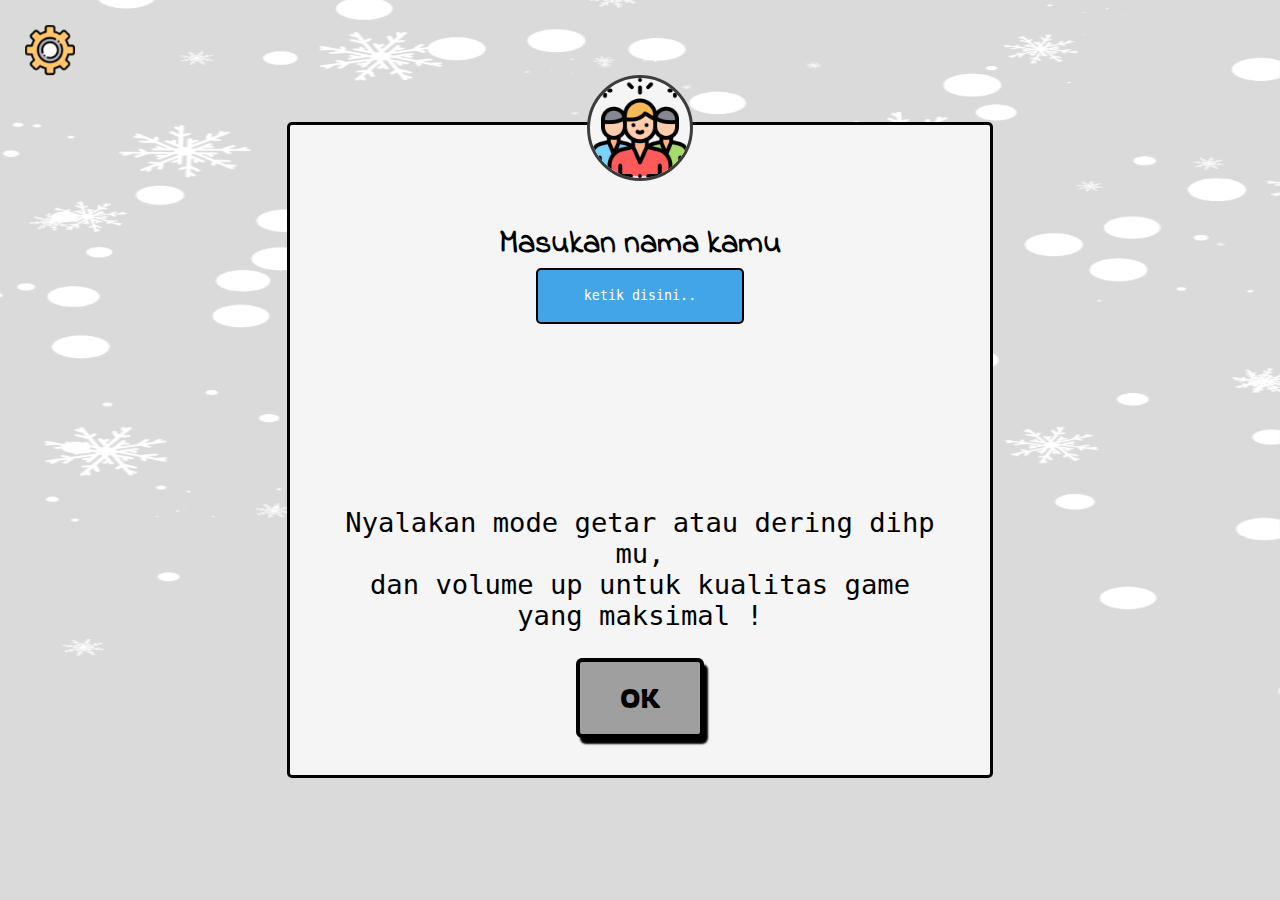
<file: home/index.html>
<!DOCTYPE html>
<html lang="en">
  <head>
    <meta charset="UTF-8" />
    <meta name="viewport" content="width=device-width, initial-scale=1.0" />
    <title>Game Kata</title>
    <link rel="stylesheet" href="style.css" type="text/css" media="all" />
        <link rel="manifest" href="/offline/manifest.json" />
  </head>
  <body>
    <img class="overlay" src="/assets/overlay2.png" alt="" />
    <div id="pembuka">
      <img class="icon" src="/assets/icon.png" alt="" />
      <br />
      <br />
      <br />
      <p class="jpembuka">
        Masukan nama kamu
        <br />
        <input
          type="text"
          id="namaUser"
          placeholder="ketik disini.."
          oninput="checkInput()"
        />
      </p>
      <p class="ppembuka">
        <br />
        <br />
        <br />
        <br />
        Nyalakan mode getar atau dering dihp mu, <br />dan volume up untuk
        kualitas game yang maksimal !
      </p>
      <button
        class="close disabled"
        id="startLagu"
        onclick="closeToggle()"
        disabled
      >
        OK
      </button>
    </div>
    <div id="setting">
      <p class="txtAudioInfo">Backsound</p>
      <div class="dalset">
        <img
          class="volOn"
          id="onGbrBS"
          onclick="offVolumeBS()"
          src="/assets/onvolume.png"
          alt=""
        />

        <img
          class="volOf"
          id="ofGbrBS"
          onclick="onVolumeBS()"
          src="/assets/mute.png"
          alt=""
        />
      </div>
      <br />
      <br />
      <br />

      <p class="txtAudioInfo">Sfx</p>
      <div class="dalset">
        <img
          class="volOn"
          id="onGbrSFX"
          onclick="offVolumeSFX()"
          src="/assets/onvolume.png"
          alt=""
        />

        <img
          class="volOf"
          id="ofGbrSFX"
          onclick="onVolumeSFX()"
          src="/assets/mute.png"
          alt=""
        />
      </div>
      <br />
      <br />
      <div class="option">
        <button class="closeSet" onclick="closeToggleST()">OK</button>
      </div>
    </div>

    <audio id="myAudio" controls autoplay loop>
      <source src="/assets/backsound.mp3" type="audio/mp3" />
    </audio>
    <audio class="sfxAudio" id="myAudioT" controls autoplay>
      <source src="/assets/true.mp3" type="audio/mp3" />
    </audio>
    <audio class="sfxAudio" id="myAudioF" controls autoplay>
      <source src="/assets/false.mp3" type="audio/mp3" />
    </audio>

    <div class="gear">
      <img src="/assets/gear.png" onclick="settingDisplay()" alt="settings" />
    </div>
    <div class="containerStart">
      <img class="logo" src="/assets/logo.png" alt="" />
      <div class="text">
        <p class="judul" id="displayJudul"></p>
      </div>
      <div class="container-button">
        <button onclick="pindahHalaman()" id="btnStart">Start</button>
      </div>
    </div>

    <script type="text/javascript" charset="utf-8">
                if ("serviceWorker" in navigator) {
                navigator.serviceWorker
                    .register("/offline/service-worker.js")
                    .then(registration => {
                        console.log(
                            "Service Worker registered with scope:",
                            registration.scope
                        );
                    })
                    .catch(error => {
                        console.error(
                            "Service Worker registration failed:",
                            error
                        );
                    });
            }

      /*button start */
      document.getElementById("pembuka").style.display = "flex";
      function closeToggleST() {
        document.getElementById("setting").style.display = "none";
      }
      function closeToggle() {
        document.getElementById("pembuka").style.display = "none";
        var userInput = document.getElementById("namaUser").value;
        var displayArea = document.getElementById("displayJudul");
        displayArea.innerHTML = `Hai ${userInput} ! <br><br>Sudah siap memulai<br /><br />
          permainan<br />
          <br />Tebak kata ?`;
      }
      function settingDisplay() {
        document.getElementById("setting").style.display = " flex";
      }
      document
        .getElementById("startLagu")
        .addEventListener("click", function () {
          var audio = document.getElementById("myAudio");
          audio.play();
          audio.volume = 0.1;
        });

      function checkInput() {
        var nameInput = document.getElementById("namaUser").value;
        var submitButton = document.getElementById("startLagu");

        if (nameInput.trim() !== "") {
          submitButton.removeAttribute("disabled");
        } else {
          submitButton.setAttribute("disabled", "disabled");
        }
      }

      var isSFXMuted = false;
      var isBSMuted = false;

      /*volume backsound*/
      function offVolumeBS() {
        const matiVolB = document.getElementById("myAudio");
        const displayOfBS = document.getElementById("ofGbrBS");
        const cutOnBS = document.getElementById("onGbrBS");
        matiVolB.volume = 0;
        cutOnBS.style.display = "none";
        displayOfBS.style.display = "flex";
        isBSMuted = true;
      }

      function onVolumeBS() {
        const nyalaVolB = document.getElementById("myAudio");
        const displayOnBS = document.getElementById("onGbrBS");
        const cutOfBS = document.getElementById("ofGbrBS");
        nyalaVolB.volume = 0.1;
        cutOfBS.style.display = "none";
        displayOnBS.style.display = "flex";
        isBSMuted = false;
      }

      function offVolumeSFX() {
        const matiVolT = document.getElementById("myAudioT");
        const displayOfSFX = document.getElementById("ofGbrSFX");
        const cutOnSFX = document.getElementById("onGbrSFX");
        matiVolT.volume = 0;
        cutOnSFX.style.display = "none";
        displayOfSFX.style.display = "flex";
        document.getElementById("myAudioF").volume = 0;
        isSFXMuted = true;
      }

      function onVolumeSFX() {
        const nyalaVolT = document.getElementById("myAudioT");
        const displayOnSFX = document.getElementById("onGbrSFX");
        const cutOfSFX = document.getElementById("ofGbrSFX");
        nyalaVolT.volume = 1;
        cutOfSFX.style.display = "none";
        displayOnSFX.style.display = "flex";
        document.getElementById("myAudioF").volume = 1;
        isSFXMuted = false;
      }

      function pindahHalaman() {
        window.location.href = "/selectLevel";
      }
      window.onload = function () {
        var audio = document.getElementById("myAudio");
        var audioF = document.getElementById("myAudioF");
        var audioT = document.getElementById("myAudioT");
        audio.pause();
        audioT.pause();
        audioF.pause();
        audio.volume = 0;
        audioT.volume = 0;
      };
    </script>
  </body>
</html>
</file>
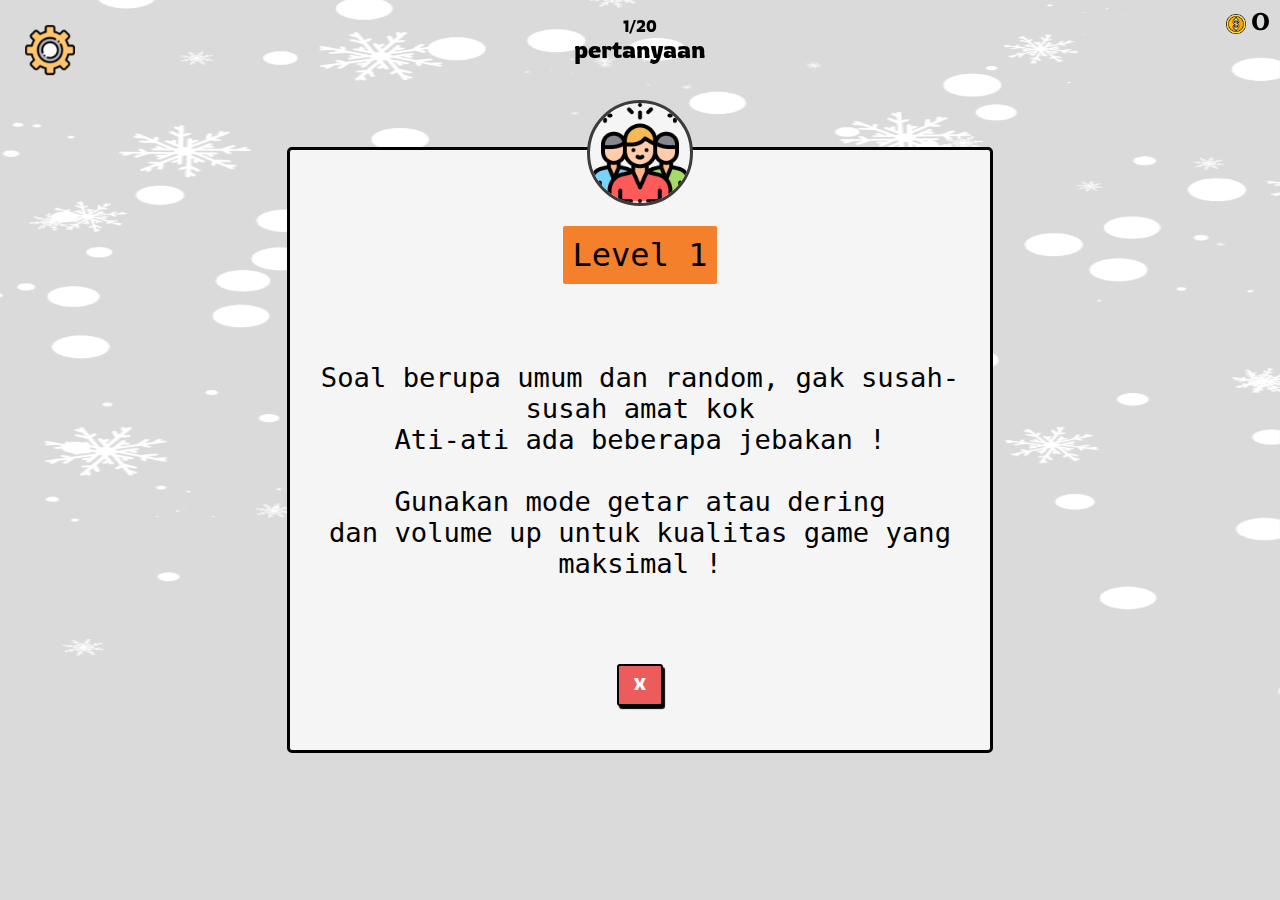
<file: lv1/index.html>
<!DOCTYPE html>
<html>
  <head>
    <meta http-equiv="content-type" content="text/html; charset=utf-8" />
    <meta name="viewport" content="width=device-width, initial-scale=1.0" />
    <title>Game kata</title>
   <link rel="stylesheet" href="style.css" type="text/css" media="all" />
  </head>
  <body>
  <img class="overlay" src="../assets/overlay2.png" alt="">
    <div id="setting">
      <p class="txtAudioInfo">Backsound</p>
    <div class="dalset">
      <img class="volOn" id="onGbrBS" onclick="offVolumeBS()" src="../assets/onvolume.png" alt="">
      
      <img class="volOf" id="ofGbrBS" onclick="onVolumeBS()" src="../assets/mute.png" alt="">
    </div>
    <br />
    <br />
    <br />
      
      <p class="txtAudioInfo">Sfx</p>
    <div class="dalset">
      <img class="volOn" id="onGbrSFX" onclick="offVolumeSFX()" src="../assets/onvolume.png" alt="">
      
      <img class="volOf" id="ofGbrSFX" onclick="onVolumeSFX()" src="../assets/mute.png" alt="">
    </div>
    <br />
    <br />
    <div class="dalset">
    
    </div>
    
      
    <div class="option">
      <img class="exit" src="../assets/exit.png" onclick="exitClick()" alt="">
    <button class="closeSet" onclick="closeToggleST()">OK</button>
    </div>
  </div>

    <audio id="myAudio" controls autoplay loop>
  <source src="../assets/backsound.mp3" type="audio/mp3">
</audio>
    <audio class="sfxAudio" id="myAudioT" controls autoplay>
  <source src="../assets/true.mp3" type="audio/mp3">
</audio>
    <audio class="sfxAudio" id="myAudioF" controls autoplay>
  <source src="../assets/false.mp3" type="audio/mp3">
</audio>

    <div class="gear">
      
        <img src="../assets/gear.png" onclick="settingDisplay()" alt="settings">
      
    </div>
    
    <div id="pembuka">
      <img class="icon" src="../assets/icon.png" alt="">
      <p class="jpembuka">Level 1</p>
      <br />
      <p class="ppembuka">
        Soal berupa umum dan random, gak susah-susah amat kok<br />
        Ati-ati ada beberapa jebakan ! <br><br> Gunakan mode getar atau dering<br> dan volume up untuk kualitas game yang maksimal !
      </p>
      <br />
      <br />
      <button class="close" id="startLagu" onclick="closeToggle()">X</button>
    </div>
    <div id="fullQ">
      <img class="icon" src="../assets/icon.png" alt="">
      <p id="ppembuka" class="ppembuka">
      
      </p>
      <button class="close" onclick="closeToggleFQ()">Ulang soal</button>
    </div>

    <div id="userPoints" class="user-points"><img class="poin" src="../assets/poin.png" alt="">0</div>
      <p id="question-counter"></p>
      <p class="question-counter-per">pertanyaan</p>
    <div class="container">
      <h1 id="question"></h1>
      <input type="text" id="answer" placeholder="Jawabanmu..." cols="20" ></input>
      <br />

      <button class="button" onclick="checkAnswer()">Jawab</button>
      <button class="button" onclick="clearText()">
      Clear
      </button>
      <br>
      <img src="../assets/clueIcons.png" onclick="showClue(clueHint)" id="clue">
    </div>
    
    <!-- text clue -->
    <div id="clueT" class="message-container">
    </div>
    
    <!-- true-->
    <div id="Message" class="message-container">
      <p id="messageTextT"></p>
    </div>
    
    <!-- false-->
    <div id="falseMessage" class="message-container">
      <img class="icon" src="../assets/false.png" alt="">
      <p id="messageTextF"></p>
    </div>
    
    <!-- unknown-->
    <div id="unknownMessage" class="message-container">
      <img class="icon" src="../assets/unknown.png" alt="">
      <p id="messageTextU"></p>
    </div>
    
    
    <div id="answerMessage" class="message-container">
      <img class="icon" src="../assets/true.png" alt="">
      <p id="messageText"></p>
    </div>
    
    <div id="clueMessage" class="message-container clue">
  <p id="clueText"> </p>
</div>
        

    <script type="text/javascript" charset="utf-8">
    
      let currentQuestion = 0;
      let userPoints = 0;
      let userClue = 0;
      let userSalah = 0;
    
      function closeToggle() {
        document.getElementById("pembuka").style.display = "none";
        userPoints += 10;
      }
      function closeToggleFQ() {
        document.getElementById("fullQ").style.display = "none";
      userClue = 0;
      userSalah = 0;
      }
      function closeToggleCL() {
        document.getElementById("clueMessage").style.display = "none";
        document.getElementById("clueT").style.display = "none";
      }
      function closeToggleCL1() {
        document.getElementById("clueT").style.display = "none";
      }
      function closeToggleST() {
        document.getElementById("setting").style.display = "none";
      }
      document.getElementById('startLagu').addEventListener('click', function() {
    var audio = document.getElementById('myAudio');
    audio.play();
    audio.volume = 0.1;
});

      const questions = [
  { 
    clue: "hewan apa yang tidak ada kakinya?", 
    answers: ["banyak"],
    clueHint: "b _ _ y _ _",
  },
  { 
    clue: "Apa nama ibu kota Indonesia?", 
    answers: ["Jakarta"],
    clueHint: "J _ k _ _ _ a",
  },
  { 
    clue: "apa binatang yang mempunyai belalai panjang?",
    answers: ["gajah"],
    clueHint: "g a _ _ _",
  },
  { 
    clue: "berapakah jumlah hari dalam 1 minggu?", 
    answers: ["7", "tujuh hari", "7 hari"],
    clueHint: "hari dalam satu minggu = 2+5+14-7",
  },
  { 
    clue: "Apa nama planet yang paling besar dan panas ?", 
    answers: ["matahari"],
    clueHint: "M _ ",
  },
  { 
    clue: "hitung hasil berikut, budi mempunyai 2 apel ia membagikan nya ke Asep 1 lalu budi mendapatkan apel lagi 7654 buah. berapa sisa buah budi?", 
    answers: ["7655", "7655 buah"],
    clueHint: "7655",
  },
  { 
    clue: "aku sering dipakai orang setiap hari, bahkan setiap saat, siapakah aku?", 
    answers: ["hp", "handphone"],
    clueHint: "handphone lah",
  },
  { 
    clue: "7+3 = ?", 
    answers: ["10"],
    clueHint: "10",
  },
  { 
    clue: "saat terburu-buru lebih baik berjalan apa berlari?", 
    answers: ["berlari", "lari"],
    clueHint: "berlari",
  },
  { 
    clue: "bahasa inggrisnya makan kan eat, kalau bahasa Inggris nya memakan?", 
    answers: ["eating"],
    clueHint: "eating",
  },
  { 
    clue: "nama aplikasi untuk mendownload aplikasi?", 
    answers: ["playstore"],
    clueHint: "play _ _ _ _ _",
  },
  { 
    clue: "budi punya teman yang berkulit Hitam, ia menghargai perbedaan kulit temannya, pertanyaan nya apa warna kulit budi?", 
    answers: ["putih"],
    clueHint: "lawan kata hitam",
  },
  { 
    clue: "kambing dan sapi memiliki?", 
    answers: ["daging"],
    clueHint: "daging",
  },
  { 
    clue: "jika 1x10 = 10, berapa 20x1 ?", 
    answers: ["20"],
    clueHint: "19+1",
  },
  { 
    clue: "warna kulit orang asia", 
    answers: ["putih", "merah", "coklat"],
    clueHint: "merah atau coklat atau putih",
  },
  { 
    clue: "aku hari yang paling ditakuti", 
    answers: ["senin"],
    clueHint: "senin lah",
  },
  { 
    clue: "kaki seribu mempunyai berapa kaki?", 
    answers: ["seribu", "1000"],
    clueHint: "seribu",
  },
  { 
    clue: "apa singkatan COVID-19?", 
    answers: ["Corona Virus 2019", "Corona Virus 19", "Corona Virus Diase 2019", "Corona Virus Diase 19"],
    clueHint: "Corona Virus 2019",
  },
  { 
    clue: "ada 4 buah balon, yaitu balon merah,biru,hijau,dan kuning, salah satu balon jatuh ke halaman rumput. Balon warna apa yang jatuh?", 
    answers: ["hijau"],
    clueHint: "hijau, karena nyatu warnanya dengan rumput",
  },
  { 
    clue: "5+3 ?", 
    answers: ["delapan"],
    clueHint: "delapan",
  },
];

    

  function displayQuestion() {
  const currentQuestionObj = questions[currentQuestion];
  document.getElementById("question").textContent = currentQuestionObj.clue;

  const questionCounter = document.getElementById("question-counter");
  questionCounter.textContent = `${currentQuestion + 1}/${questions.length}`;
  
  const clueImg = document.getElementById("clue");
  clueImg.onclick = function() {
    showClue(currentQuestionObj.clueHint);
  };
}
      
function showClue(clueHint) {
    document.getElementById("clueT").style.display = "flex";
    document.getElementById("clueT").innerHTML = `Poin kamu ${userPoints} . <br> Harga clue = 10 poin <br> <button onclick="yes()" class="buttonIjo">Beli</button>
      <button class="close" onclick="closeToggleCL1()">close</button>`;
}
function yes() {
  const clueHint = questions[currentQuestion].clueHint;

  if (userPoints >= 10) {
      userPoints -= 10;
      userClue += 1;
      document.getElementById("clueText").innerHTML = `Clue: ${clueHint} <br><br> <button class="close" onclick="closeToggleCL()">X</button>`;
     document.getElementById("clueMessage").style.display = "flex";
      
      document.getElementById("userPoints").innerHTML = `<img class="poin" src="../assets/poin.png" alt=""> ${userPoints}`;
      
  }  else {
      document.getElementById("clueText").innerHTML = `Poin kamu tidak mencukupi!`;
     document.getElementById("clueMessage").style.display = "flex";
     setTimeout(function () {
      document.getElementById("clueMessage").style.display = "none";
      document.getElementById("clueT").style.display = "none";
    }, 1200);
    // Poin tidak mencukupi
  }
  
}

function settingDisplay() {
  document.getElementById("setting").style.display = " flex";
}

var isSFXMuted = false;
var isBSMuted = false;

/*volume backsound*/
function offVolumeBS() {
  const matiVolB = document.getElementById("myAudio");
  const displayOfBS = document.getElementById("ofGbrBS");
  const cutOnBS = document.getElementById("onGbrBS");
  matiVolB.volume = 0;
  cutOnBS.style.display = "none";
  displayOfBS.style.display = "flex";
  isBSMuted = true;
}

function onVolumeBS() {
  const nyalaVolB = document.getElementById("myAudio");
  const displayOnBS = document.getElementById("onGbrBS");
  const cutOfBS = document.getElementById("ofGbrBS");
  nyalaVolB.volume = 0.1;
  cutOfBS.style.display = "none";
  displayOnBS.style.display = "flex";
  isBSMuted = false;
}

function offVolumeSFX() {
  const matiVolT = document.getElementById("myAudioT");
  const displayOfSFX = document.getElementById("ofGbrSFX");
  const cutOnSFX = document.getElementById("onGbrSFX");
  matiVolT.volume = 0;
  cutOnSFX.style.display = "none";
  displayOfSFX.style.display = "flex";
  document.getElementById("myAudioF").volume = 0;
  isSFXMuted = true;
}

function onVolumeSFX() {
  const nyalaVolT = document.getElementById("myAudioT");
  const displayOnSFX = document.getElementById("onGbrSFX");
  const cutOfSFX = document.getElementById("ofGbrSFX");
  nyalaVolT.volume = 1;
  cutOfSFX.style.display = "none";
  displayOnSFX.style.display = "flex";
  document.getElementById("myAudioF").volume = 1;
  isSFXMuted = false;
}


function clearText() {
  document.getElementById("answer").value = "";
}

function exitClick() {
  window.location.href = "/selectLevel";
}

function checkAnswer() {
  const userAnswer = document
    .getElementById("answer")
    .value.trim()
    .toLowerCase();
  const correctAnswers = questions[currentQuestion].answers.map(answer => answer.toLowerCase());
  const answerMessage = document.getElementById("answerMessage");
  const messageText = document.getElementById("messageText");

  if (userAnswer === "") {
    document.getElementById("messageTextU").innerHTML = `<br>Masukkan jawaban anda <br> terlebih dahulu ! <br> 🧐`;
    document.getElementById("unknownMessage").className = "message-container kosong";
    document.getElementById("unknownMessage").style.display = "flex";
    /*
    nextBtn.setAttribute("disabled", true);
    */
    setTimeout(function () {
      
    document.getElementById("unknownMessage").style.display = "none";
    }, 1200);
  } else {
    if (correctAnswers.includes(userAnswer)) {
      userPoints += 5;
      messageText.innerHTML = "Jawaban kamu Benar ! <br>✅";
      answerMessage.className = "message-container correct";
      answerMessage.style.display = "flex";
      const audioTrue = document.getElementById('myAudioT');
      if (!isSFXMuted) {
  audioTrue.play();
  audioTrue.volume = 1;
      }
      
      /*next question sistem*/
      /*
      nextBtn.removeAttribute("disabled");
      */
      document.getElementById("answer").value = "";
      currentQuestion++;
      

      /*sampe sini <*/
      
      // Setelah 2 detik, tutup pesan

      setTimeout(function () {
        answerMessage.style.display = "none";
      }, 1200);
      
      
      if (currentQuestion < questions.length) {
        displayQuestion();
      } else {
        document.getElementById("fullQ").style.display = "flex";
        document.getElementById("ppembuka").innerHTML = `Soal terjawab : 20/20 <br> Poin : ${userPoints} <br>Clue terpakai : ${userClue} kali <br>Salah : ${userSalah} kali<br><br>Bagus! semua pertanyaan<br />
        udah dijawab ama lu! mantap!<br><button class="buttonIjo" onclick="nextQHal()">Next Question</button>`
        currentQuestion = 0;
        displayQuestion();
      }
    } else {
      document.getElementById("messageTextF").innerHTML = `Salah woi, coba lagi gih! <br><p class="emoji">❌</p>`;
      if (userPoints > 0) {
          userPoints -= 2;
        }
          userSalah += 1;
        navigator.vibrate(500);
      document.getElementById("falseMessage").className = "message-container incorrect";
    document.getElementById("falseMessage").style.display = "flex";
    const audioFalse = document.getElementById('myAudioF');
    if (!isSFXMuted) {
  audioFalse.play();
  audioFalse.volume = 1;
    }
  
    /*
      nextBtn.setAttribute("disabled", true);
      */
      document.getElementById("answer").value = "";
      
      setTimeout(function () {
    document.getElementById("falseMessage").style.display = "none";
      }, 1500);
      
    }
  }
  document.getElementById("userPoints").innerHTML = `<img class="poin" src="../assets/poin.png" alt=""> ${userPoints}`;
}

      // ...
 
    function nextQHal(){
      window.location.href = "/lv2";
    }
      

      function nextQuestion() {
        const answerMessage = document.getElementById("answerMessage");
        answerMessage.style.display = "none"; 
        
        
        document.getElementById("answer").value = "";
        currentQuestion++;

        if (currentQuestion < questions.length) {
          displayQuestion();
        } else {
          document.getElementById("fullQ").style.display = "flex";
          currentQuestion = 0;
          displayQuestion();
        }
      }
      

      function shuffleArray(array) {
        for (let i = array.length - 1; i > 0; i--) {
          const j = Math.floor(Math.random() * (i + 1));
          [array[i], array[j]] = [array[j], array[i]];
        }
      }

      shuffleArray(questions);

      window.onload = function () {
                var audio = document.getElementById('myAudio');
        var audioF = document.getElementById("myAudioF");
        var audioT = document.getElementById("myAudioT");
        audio.pause();
        audioT.pause();
        audioF.pause();
        audio.volume = 0;
        audioT.volume = 0;
        document.getElementById("pembuka").style.display = "flex";
        shuffleArray(questions); 
        displayQuestion();
        document.getElementById("myAudio").audio.play();
        document.getElementById("userPoints").innerHTML = `<img class="poin" src="assets/poin.png" alt=""> ${userPoints}`
        
      };
    </script>
  </body>
</html>
</file>
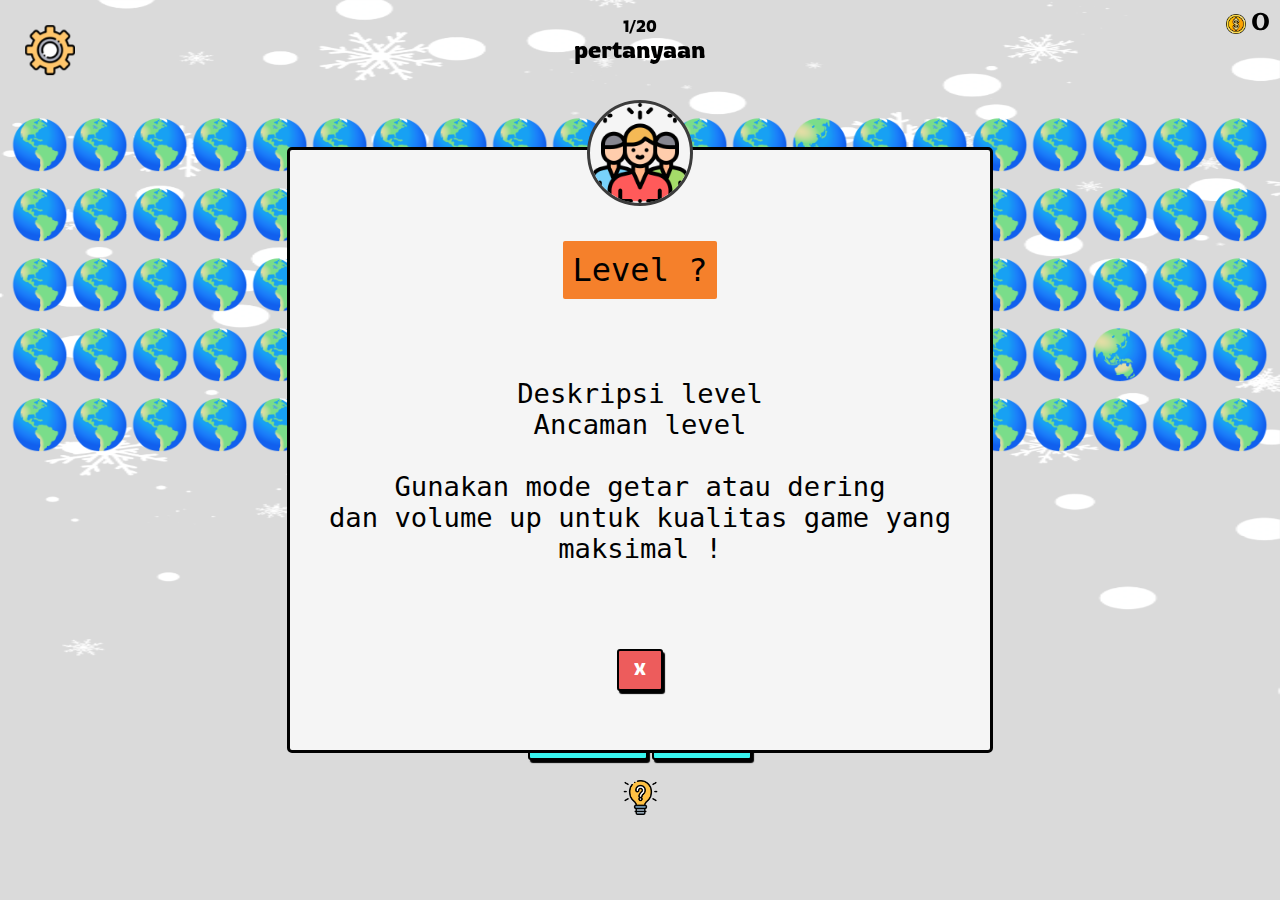
<file: lv2/index.html>
<!DOCTYPE html>
<html>
  <head>
    <meta http-equiv="content-type" content="text/html; charset=utf-8" />
    <meta name="viewport" content="width=device-width, initial-scale=1.0" />
    <title>Game kata</title>
   <link rel="stylesheet" href="style.css" type="text/css" media="all" />
  </head>
  <body>
  <img class="overlay" src="../assets/overlay2.png" alt="">
    <div id="setting">
      <p class="txtAudioInfo">Backsound</p>
    <div class="dalset">
      <img class="volOn" id="onGbrBS" onclick="offVolumeBS()" src="../assets/onvolume.png" alt="">
      
      <img class="volOf" id="ofGbrBS" onclick="onVolumeBS()" src="../assets/mute.png" alt="">
    </div>
    <br />
    <br />
    <br />
      
      <p class="txtAudioInfo">Sfx</p>
    <div class="dalset">
      <img class="volOn" id="onGbrSFX" onclick="offVolumeSFX()" src="../assets/onvolume.png" alt="">
      
      <img class="volOf" id="ofGbrSFX" onclick="onVolumeSFX()" src="../assets/mute.png" alt="">
    </div>
    <br />
    <br />
    <div class="dalset">
    
    </div>
    
      
    <div class="option">
      <img class="exit" src="../assets/exit.png" onclick="exitClick()" alt="">
    <button class="closeSet" onclick="closeToggleST()">OK</button>
    </div>
  </div>

    <audio id="myAudio" controls autoplay loop>
  <source src="../assets/backsound.mp3" type="audio/mp3">
</audio>
    <audio class="sfxAudio" id="myAudioT" controls autoplay>
  <source src="../assets/true.mp3" type="audio/mp3">
</audio>
    <audio class="sfxAudio" id="myAudioF" controls autoplay>
  <source src="../assets/false.mp3" type="audio/mp3">
</audio>

    <div class="gear">
      
        <img src="../assets/gear.png" onclick="settingDisplay()" alt="settings">
      
    </div>
    
    <div id="pembuka">
      <img class="icon" src="../assets/icon.png" alt="">
      <p class="jpembuka">Level ?</p>
      <br />
      <p class="ppembuka">
        Deskripsi level<br />
        Ancaman level <br><br> Gunakan mode getar atau dering<br> dan volume up untuk kualitas game yang maksimal !
      </p>
      <br />
      <br />
      <button class="close" id="startLagu" onclick="closeToggle()">X</button>
    </div>
    <div id="fullQ">
      <img class="icon" src="../assets/icon.png" alt="">
      <p id="ppembuka" class="ppembuka">
      
      </p>
      <button class="close" onclick="closeToggleFQ()">Ulang soal</button>
    </div>

    <div id="userPoints" class="user-points"><img class="poin" src="../assets/poin.png" alt="">0</div>
      <p id="question-counter"></p>
      <p class="question-counter-per">pertanyaan</p>
    <div class="container">
      <h1 id="question"></h1>
      <input type="text" id="answer" placeholder="Jawabanmu..." cols="20" ></input>
      <br />

      <button class="button" onclick="checkAnswer()">Jawab</button>
      <button class="button" onclick="clearText()">
      Clear
      </button>
      <br>
      <img src="../assets/clueIcons.png" onclick="showClue(clueHint)" id="clue">
    </div>
    
    <!-- text clue -->
    <div id="clueT" class="message-container">
    </div>
    
    <!-- true-->
    <div id="Message" class="message-container">
      <p id="messageTextT"></p>
    </div>
    
    <!-- false-->
    <div id="falseMessage" class="message-container">
      <img class="icon" src="../assets/false.png" alt="">
      <p id="messageTextF"></p>
    </div>
    
    <!-- unknown-->
    <div id="unknownMessage" class="message-container">
      <img class="icon" src="../assets/unknown.png" alt="">
      <p id="messageTextU"></p>
    </div>
    
    
    <div id="answerMessage" class="message-container">
      <img class="icon" src="../assets/true.png" alt="">
      <p id="messageText"></p>
    </div>
    
    <div id="clueMessage" class="message-container clue">
  <p id="clueText"> </p>
</div>


    <script type="text/javascript" charset="utf-8">
      function closeToggle() {
        document.getElementById("pembuka").style.display = "none";
      }
      function closeToggleFQ() {
        document.getElementById("fullQ").style.display = "none";
      userClue = 0;
      userSalah = 0;
      }
      function closeToggleCL() {
        document.getElementById("clueMessage").style.display = "none";
        document.getElementById("clueT").style.display = "none";
      }
      function closeToggleCL1() {
        document.getElementById("clueT").style.display = "none";
      }
      function closeToggleST() {
        document.getElementById("setting").style.display = "none";
      }
      document.getElementById('startLagu').addEventListener('click', function() {
    var audio = document.getElementById('myAudio');
    audio.play();
    audio.volume = 0.1;
});

      const questions = [
  { 
    clue: "Jika 1+1 = 2 , 2+2 = 6 , 4+4 = 8 , Berapakah umur udin ?", 
    answers: ["16", "16 tahun", "16tahun", "16 thn"],
    clueHint: "1_",
  },
  
  { 
    clue: "Siapakah penemu bola lampu?", 
    answers: ["thomas edison", "thomas", "tomas"],
    clueHint: "T _ _ _ _r",
  },
  { 
    clue: "Berapa jumlah planet dalam tata surya kita?", 
    answers: ["8", "8 planet"],
    clueHint: "_ planet",
  },
  { 
    clue: "Apa warna langit pada siang hari ?", 
    answers: ["biru"],
    clueHint: "_ _ _ _",
  },
  { 
    clue: "Apa nama tokoh kartun yang tinggal di rumah nanas di Bikini Bottom?", 
    answers: ["spongebob squarepants", "spongebob"],
    clueHint: "s _ _ _ _ _ _ _ b",
  },
  { 
    clue: "Apa nama ibu kota Jepang?", 
    answers: ["tokyo", "kota tokyo"],
    clueHint: "t _ _ _ _",
  },
  { 
    clue: "Manusia kelelawar di film marvel adalah?", 
    answers: ["batman"],
    clueHint: "_ _ t _ _ _",
  },
  { 
    clue: "Apa hal pertama yang Anda buka ketika terbangun di pagi hari?", 
    answers: ["tiktok", "hp"],
    clueHint: "_ i _ _ _ _",
  },
  { 
    clue: "Jika dua kata-kata digabung, apakah yang Anda dapatkan ketika memasukkan kucing ke dalam blender?", 
    answers: ["kucing blender", "kucingblender", "blender kucing"],
    clueHint: "k _  _  _ _  _ b _ _ _ _ _ _",
  },
  { 
    clue: "Pemain basket ada berapa orang?", 
    answers: ["5 orang", "5"],
    clueHint: "_ orang",
  },
  { 
    clue: "apa ibu kota Malaysia?", 
    answers: ["Kuala lumpur", "kualalumpur"],
    clueHint: "Kuala lum_ _ _",
  },
  
  { 
    clue: "Aku bisa dibawa kemana-mana, siapakah aku?", 
    answers: ["tas", "bag"],
    clueHint: "T _ s",
  },
  { 
    clue: "Jumlah warna pelangi", 
    answers: ["7", "6"],
    clueHint: "merah kuning hijau biru ungu oren",
  },
  { 
    clue: "untuk apa bubur ga diaduk?", 
    answers: ["supaya enak"],
    clueHint: "supaya enak lah",
  },
  { 
    clue: "🌎🌎🌎🌎🌎🌎🌎🌎🌎🌎🌎🌎🌎🌏🌎🌎🌎🌎🌎🌎🌎🌎🌎🌎🌎🌎🌎🌎🌎🌎🌎🌎🌎🌎🌎🌎🌎🌎🌎🌎🌎🌎🌎🌎🌎🌎🌎🌎🌎🌎🌎🌎🌎🌎🌎🌎🌎🌎🌎🌎🌎🌎🌎🌎🌎🌎🌎🌎🌎🌎🌎🌎🌎🌎🌎🌎🌎🌎🌎🌎🌎🌏🌎🌎🌎🌎🌎🌎🌎🌎🌎🌎🌎🌎🌎🌎🌎🌎🌎🌎🌎🌎🌎🌎🌎🌎🌎🌎🌎🌎🌎🌎🌎🌎🌎🌎 <br>Ada berapa bumi yang berbeda?", 
    answers: ["2"],
    clueHint: "di atas dan dibawah",
  },
  { 
    clue: 'jika tono memiliki 5 buah handuk. Apa warna salah satu <font color="red">handuk</font> nya?',
    answers: ["merah"],
    clueHint: "warna text handuk",
  },
  { 
    clue: 'ada berapa apel yang ada? <br> <p class="mencar1">🍎</p><p class="mencar2">🍎</p>', 
    answers: ["2"],
    clueHint: "liat kanan kiri",
  },
  { 
    clue: '<img class="imgSoal" src="assets/kucingQ.jpg"></img><br>Siapakah nama hewan diatas?', 
    answers: ["kucing"],
    clueHint: "masa ga tau?!",
  },
  { 
    clue: "huruf abjad itu ada berapa?", 
    answers: ["5", "lima"],
    clueHint: "a b j a d",
  },
  { 
    clue: "Apa nama alat musik tiup yang ditiup saat tahun baru imlek atau tahun baru an?", 
    answers: ["terompet"],
    clueHint: "ter_ _ _ _ t",
  },
];

      let currentQuestion = 0;
      let userPoints = 0;
      let userClue = 0;
      let userSalah = 0;
    

  function displayQuestion() {
  const currentQuestionObj = questions[currentQuestion];
  document.getElementById("question").innerHTML = currentQuestionObj.clue;

  const questionCounter = document.getElementById("question-counter");
  questionCounter.textContent = `${currentQuestion + 1}/${questions.length}`;
  
  const clueImg = document.getElementById("clue");
  clueImg.onclick = function() {
    showClue(currentQuestionObj.clueHint);
  };
}
      
function showClue(clueHint) {
    document.getElementById("clueT").style.display = "flex";
    document.getElementById("clueT").innerHTML = `Poin kamu ${userPoints} . <br> Harga clue = 10 poin <br> <button onclick="yes()" class="buttonIjo">Beli</button>
      <button class="close" onclick="closeToggleCL1()">close</button>`;
}
function yes() {
  const clueHint = questions[currentQuestion].clueHint;

  if (userPoints >= 10) {
      userPoints -= 10;
      userClue += 1;
      document.getElementById("clueText").innerHTML = `Clue: ${clueHint} <br><br> <button class="close" onclick="closeToggleCL()">X</button>`;
     document.getElementById("clueMessage").style.display = "flex";
      
      document.getElementById("userPoints").innerHTML = `<img class="poin" src="assets/poin.png" alt=""> ${userPoints}`;
      
  }  else {
      document.getElementById("clueText").innerHTML = `Poin kamu tidak mencukupi!`;
     document.getElementById("clueMessage").style.display = "flex";
     setTimeout(function () {
      document.getElementById("clueMessage").style.display = "none";
      document.getElementById("clueT").style.display = "none";
    }, 1200);
    // Poin tidak mencukupi
  }
  
}

function settingDisplay() {
  document.getElementById("setting").style.display = " flex";
}

var isSFXMuted = false;
var isBSMuted = false;

/*volume backsound*/
function offVolumeBS() {
  const matiVolB = document.getElementById("myAudio");
  const displayOfBS = document.getElementById("ofGbrBS");
  const cutOnBS = document.getElementById("onGbrBS");
  matiVolB.volume = 0;
  cutOnBS.style.display = "none";
  displayOfBS.style.display = "flex";
  isBSMuted = true;
}

function onVolumeBS() {
  const nyalaVolB = document.getElementById("myAudio");
  const displayOnBS = document.getElementById("onGbrBS");
  const cutOfBS = document.getElementById("ofGbrBS");
  nyalaVolB.volume = 0.1;
  cutOfBS.style.display = "none";
  displayOnBS.style.display = "flex";
  isBSMuted = false;
}

function offVolumeSFX() {
  const matiVolT = document.getElementById("myAudioT");
  const displayOfSFX = document.getElementById("ofGbrSFX");
  const cutOnSFX = document.getElementById("onGbrSFX");
  matiVolT.volume = 0;
  cutOnSFX.style.display = "none";
  displayOfSFX.style.display = "flex";
  document.getElementById("myAudioF").volume = 0;
  isSFXMuted = true;
}

function onVolumeSFX() {
  const nyalaVolT = document.getElementById("myAudioT");
  const displayOnSFX = document.getElementById("onGbrSFX");
  const cutOfSFX = document.getElementById("ofGbrSFX");
  nyalaVolT.volume = 1;
  cutOfSFX.style.display = "none";
  displayOnSFX.style.display = "flex";
  document.getElementById("myAudioF").volume = 1;
  isSFXMuted = false;
}


function clearText() {
  document.getElementById("answer").value = "";
}

function exitClick() {
  window.location.href = "/selectLevel";
}

function checkAnswer() {
  const userAnswer = document
    .getElementById("answer")
    .value.trim()
    .toLowerCase();
  const correctAnswers = questions[currentQuestion].answers.map(answer => answer.toLowerCase());
  const answerMessage = document.getElementById("answerMessage");
  const messageText = document.getElementById("messageText");

  if (userAnswer === "") {
    document.getElementById("messageTextU").innerHTML = `<br>Masukkan jawaban anda <br> terlebih dahulu ! <br> 🧐`;
    document.getElementById("unknownMessage").className = "message-container kosong";
    document.getElementById("unknownMessage").style.display = "flex";
    /*
    nextBtn.setAttribute("disabled", true);
    */
    setTimeout(function () {
      
    document.getElementById("unknownMessage").style.display = "none";
    }, 1200);
  } else {
    if (correctAnswers.includes(userAnswer)) {
      userPoints += 5;
      messageText.innerHTML = "Jawaban kamu Benar ! <br>✅";
      answerMessage.className = "message-container correct";
      answerMessage.style.display = "flex";
      const audioTrue = document.getElementById('myAudioT');
      if (!isSFXMuted) {
  audioTrue.play();
  audioTrue.volume = 1;
      }
      
      /*next question sistem*/
      /*
      nextBtn.removeAttribute("disabled");
      */
      document.getElementById("answer").value = "";
      currentQuestion++;
      

      /*sampe sini <*/
      
      // Setelah 2 detik, tutup pesan

      setTimeout(function () {
        answerMessage.style.display = "none";
      }, 1200);
      
      
      if (currentQuestion < questions.length) {
        displayQuestion();
      } else {
        document.getElementById("fullQ").style.display = "flex";
        document.getElementById("ppembuka").innerHTML = `Soal terjawab : 20/20 <br> Poin : ${userPoints} <br>Clue terpakai : ${userClue} kali <br>Salah : ${userSalah} kali<br><br>Bagus! semua pertanyaan<br />
        udah dijawab ama lu! mantap!<br><button class="buttonIjo" onclick="nextQHal()">Next Question</button>`
        currentQuestion = 0;
        displayQuestion();
      }
    } else {
      document.getElementById("messageTextF").innerHTML = `Salah woi, coba lagi gih! <br><p class="emoji">❌</p>`;
      if (userPoints > 0) {
          userPoints -= 2;
        }
          userSalah += 1;
        navigator.vibrate(500);
      document.getElementById("falseMessage").className = "message-container incorrect";
    document.getElementById("falseMessage").style.display = "flex";
    const audioFalse = document.getElementById('myAudioF');
    if (!isSFXMuted) {
  audioFalse.play();
  audioFalse.volume = 1;
    }
  
    /*
      nextBtn.setAttribute("disabled", true);
      */
      document.getElementById("answer").value = "";
      
      setTimeout(function () {
    document.getElementById("falseMessage").style.display = "none";
      }, 1500);
      
    }
  }
  document.getElementById("userPoints").innerHTML = `<img class="poin" src="assets/poin.png" alt=""> ${userPoints}`;
}

      // ...
 
    function nextQHal(){
      window.location.href = "/lv3";
    }
      

      function nextQuestion() {
        const answerMessage = document.getElementById("answerMessage");
        answerMessage.style.display = "none"; 
        
        
        document.getElementById("answer").value = "";
        currentQuestion++;

        if (currentQuestion < questions.length) {
          displayQuestion();
        } else {
          document.getElementById("fullQ").style.display = "flex";
          currentQuestion = 0;
          displayQuestion();
        }
      }
      

      function shuffleArray(array) {
        for (let i = array.length - 1; i > 0; i--) {
          const j = Math.floor(Math.random() * (i + 1));
          [array[i], array[j]] = [array[j], array[i]];
        }
      }

      shuffleArray(questions);

      window.onload = function () {
                var audio = document.getElementById('myAudio');
        var audioF = document.getElementById("myAudioF");
        var audioT = document.getElementById("myAudioT");
        audio.pause();
        audioT.pause();
        audioF.pause();
        audio.volume = 0;
        audioT.volume = 0;
        document.getElementById("pembuka").style.display = "flex";
        shuffleArray(questions); 
        displayQuestion();
        document.getElementById("myAudio").audio.play();
      };
    </script>
  </body>
</html>
</file>
<file: home/style.css>
@import url("https://fonts.googleapis.com/css2?family=Aclonica&family=Amatic+SC:wght@400;700&family=Bitter:ital,wght@0,300;0,600;1,400&family=Black+Ops+One&family=Bungee+Shade&family=Exo+2&family=Gloria+Hallelujah&family=Indie+Flower&family=Kanit:ital,wght@0,400;0,600;1,100&family=Lato:ital,wght@0,300;1,300;1,700;1,900&family=Monoton&family=Nunito:wght@200;700;900&family=Permanent+Marker&family=Pixelify+Sans:wght@500&family=Press+Start+2P&family=Rowdies:wght@300&family=Rubik+Moonrocks&display=swap");
      body {
        font-family: Arial, sans-serif;
        background: #dadada;
        display: flex;
        justify-content: center;
        align-items: center;
        height: 100vh;
        margin: 0;
      }

      ::selection {
        background: red;
      }

      #btnStart:active {
        transform: scale(0.9);
        transition: 0.4s;
      }
      #btnStart {
        transition: 0.4s;
        background: #38f4ef;
        box-shadow: 2px 3px 1px black;
        font-family: "Rowdies", Sans-Serif;
        margin-top: 10px;
        border-radius: 3px;
        border: 2px solid black;
            animation: masukStrt 15s;
      }
      @keyframes masukStrt {
        0% {
          opacity: 0;
        }
        60% {
          opacity: 0;
        }
        100% {
          opacity: 1;
        }
      }
      
      .containerStart {
        display: flex;
        justify-content: center;
        align-items: center;
        flex-direction: column;
        height: 100vh;
      }
      .container-button {
        display: flex;
        justify-content: center;
        align-items: center;
      }
      /*text*/
      @keyframes gerakTeks {
        from {
          transform: scale(0.9);
        }
        to {
          transform: scale(1);
        }
      }
      .judul {
        text-align: center;
        letter-spacing: 0.2px;
        font-weight: 400;
        font-family: "Press Start 2P", Sans-Serif;
        animation: gerakTeks 2s infinite ease-in-out alternate;
        transition: none;
      }
      .overlay {
        position: fixed;
        width: 100%;
        height: 100%;
        animation: pudar 10s alternate ease-in-out infinite;
      }
      @keyframes pudar {
        from {
          transition: 1s;
          transform: translateY(-500px);
          opacity: 0;
        }
        to {
          transition: 5s;
          transform: translateY(0px);
          opacity: 20%;
        }
      }
      .gear:hover {
        text-decoration: none;
        list-style: none;
        background: none;
      }
      .gear {
        position: absolute;
        top: 10px;
        left: 10px;
        cursor: pointer;
        animation: putar 1s linear alternate-reverse infinite;
      }
      @keyframes putar {
        from {
          transform: rotate(0deg);
        }
        to {
          transform: rotate(100deg);
        }
      }
      .dalset {
        display: flex;
        justify-content: center;
        align-items: center;
        text-align: center;
      }
      #setting {
        display: none;
        justify-content: center;
        align-items: center;
        text-align: center;
        flex-direction: column;
        background: whitesmoke;
        color: black;
        width: 70%;
        height: 80%;
        padding: 30px 30px 30px;
        border: 3px solid black;
        border-radius: 5px;
        font-family: "Black Ops One", Sans-Serif;
        position: fixed;
        z-index: 99999999999999;
      }
      audio {
        display: none;
        overflow: hidden;
      }
      .volOf {
        text-align: center;
      }
      #onGbrBS {
        display: flex;
      }
      #ofGbrBS {
        display: none;
      }
      #onGbrSFX {
        display: flex;
      }
      #ofGbrSFX {
        display: none;
      }
      .option {
        display: flex;
        justify-content: center;
        align-items: center;
        position: fixed;
        margin-right: 10%;
      }
      .exit {
      }
      .closeSet:active {
        transform: scale(0.9);
      }
      .closeSet {
        transition: 0.4s;
        border: none;
        background: white;
        color: black;
        margin-left: 100%;
        margin-bottom: 10px;
        box-shadow: 2px 3px 1px black;
        font-family: "Rowdies", Sans-Serif;
        border-radius: 3px;
        border: 2px solid black;
      }
      #pembuka {
        display: none;
        justify-content: center;
        align-items: center;
        text-align: center;
        flex-direction: column;
        background: whitesmoke;
        color: black;
        border: 3px solid black;
        border-radius: 5px;
        font-family: "Monospace", Sans-Serif;
        position: fixed;
        padding-bottom: 50px;
        z-index: 99999999;
      }
      .jpembuka {
        color: black;
        font-family: "Indie Flower", Sans-Serif;
        font-weight: 1000;
      }
      .ppembuka {
        color: black;
        padding-left: 50px;
        padding-right: 50px;
      }
      .close:disabled {
        background: #9f9f9f;
      }
      .close:active {
        transform: scale(0.9);
      }
      .close {
        transition: 0.4s;
        border: none;
        background: #ffffff;
        color: black;
        padding-bottom: 10px;
        padding-top: 10px;
        margin-top: 20px;
        box-shadow: 2px 3px 1px black;
        font-family: "Rowdies", Sans-Serif;
        border-radius: 3px;
        padding-left: 20px;
        padding-right: 20px;
        border: 2px solid black;
      }
      
.icon{
  display: inline-block;
  flex-direction: column;
  position: absolute;
  top: -25px;
  border: 3px solid #3c3c3c;
  border-radius: 50%;
  background: whitesmoke;
}
#namaUser::placeholder {
  font-family: "Monospace", Sans-Serif;
  color: white;
}
#namaUser {
  font-family: "Monospace", Sans-Serif;
  color: white;
  border-radius: 5px;
  background: #42a5e8;
  text-align: center;
  border: 2px solid black;
}
.logo {
  z-index: 99999;
  animation: bounce 5s infinite;
}
@keyframes bounce {
  0%, 20%, 50%, 80%, 100% {
    transform: translateY(0);
  }
  40% {
    transform: translateY(-10px);
  }
  60% {
    transform: translateY(-5px);
  }
}
      @media screen and (max-width: 368px) {
        #btnStart {
          width: 80px;
          height: 30px;
          font-size: 0.8em;
        }
        .gear img {
          width: 30px;
        }
        .setting {
          width: 300px;
          height: 250px;
        }
        .txtAudioInfo {
          font-size: 0.8em;
        }
        .volOn {
          width: 20px;
        }
        .volOf {
          width: 20px;
        }
        .exit {
          width: 40px;
        }
        .option {
          bottom: 10%;
        }
        .logo {
          width: 60px;
        }
        #pembuka {
          width: 300px;
          height: 250px;
        }
        .jpembuka {
          font-size: 0.8em;
        }
        .ppembuka {
          font-size: 0.5em;
        }
        .close {
          scale: 0.6;
        }
        .closeSet {
          font-size: 0.8em;
        }
        .button {
          scale: 0.8;
        }
        .icon{
          width: 50px;
        }
      }
      @media screen and (min-width: 368px) {
        . button {
          scale: 1;
        }
        #btnStart {
          width: 80px;
          height: 30px;
          font-size: 1em;
        }
        .judul {
          font-size: 1em;
        }
        .gear img {
          width: 35px;
        }
        .setting {
          width: 350px;
          height: 300px;
        }
        .txtAudioInfo {
          font-size: 1.5em;
        }
        .volOn {
          width: 40px;
        }
        .volOf {
          width: 40px;
        }
        .exit {
          width: 40px;
        }
        .option {
          bottom: 10%;
        }
        .closeSet {
          font-size: 1.5em;
        }
        .logo {
          width: 100px;
        }
        #namaUser {
          width: 180px;
          height: 20px;
        }
        #pembuka {
          width: 350px;
          height: 300px;
        }
        .jpembuka {
          font-size: 1em;
        }
        .ppembuka {
          font-size: 0.7em;
        }
        .icon{
          width: 50px;
        }
      }
      @media screen and (min-width: 768px) {
        .container-button button {
        }
        #btnStart {
          font-size: 1.5em;
          width: 180px;
          height: 80px;
        }
        .gear img {
          width: 50px;
          padding-left: 15px;
          padding-top: 15px;
        }
        .judul {
          font-size: 1.5em;
        }
        .setting {
          width: 700px;
          height: 600px;
        }
        .txtAudioInfo {
          font-size: 2em;
        }
        .volOn {
          width: 50px;
        }
        .volOf {
          width: 50px;
        }
        .exit {
          width: 100px;
        }
        .option {
          bottom: 15%;
        }
        .closeSet {
          font-size: 1em;
          padding-top: 20px;
          padding-bottom: 20px;
          padding-left: 40px;
          padding-right: 40px;
        }
        .logo {
          width: 200px;
        }
        #pembuka {
          width: 700px;
          height: 600px;
        }
        .jpembuka {
          font-size: 2em;
        }
        .ppembuka {
          font-size: 1.7em;
        }
        .button {
          margin-top: 50px;
          font-size: 1.8em;
        }
        .icon {
          top: -50px;
          width: 100px;
        }
        .close {
          scale: 2;
        }
        #namaUser {
          width: 200px;
          height: 50px;
        }
      }
</file>
<file: lv1/style.css>
@import url("https://fonts.googleapis.com/css2?family=Aclonica&family=Amatic+SC:wght@400;700&family=Bitter:ital,wght@0,300;0,600;1,400&family=Black+Ops+One&family=Bungee+Shade&family=Exo+2&family=Gloria+Hallelujah&family=Indie+Flower&family=Kanit:ital,wght@0,400;0,600;1,100&family=Lato:ital,wght@0,300;1,300;1,700;1,900&family=Monoton&family=Nunito:wght@200;700;900&family=Permanent+Marker&family=Pixelify+Sans:wght@500&family=Press+Start+2P&family=Rowdies:wght@300&family=Rubik+Moonrocks&display=swap");

body {
  font-family: Arial, sans-serif;
  background: #dadada;
  display: flex;
  justify-content: center;
  align-items: center;
  height: 100vh;
  margin: 0;
}

/*exit room */

.gear:hover {
  text-decoration: none;
  list-style: none;
  background: none;
}
.gear {
  position: absolute;
  top: 10px;
  left: 10px;
  cursor: pointer;
  animation: putar 1s linear alternate-reverse infinite ;
}
@keyframes putar {
  from{
    transform: rotate(0deg);
  }
  to{
    transform: rotate(100deg);
  }
}

.container {
  text-align: center;
  z-index: 999999;
}
.overlay{
  position: fixed;
  width: 100%;
  height: 100%;
  animation: pudar 3s alternate ease-in-out infinite;
}
@keyframes pudar {
  from{
    transition: 1s;
    transform: translateY(-100px);
    opacity: 0;
  }
  to{
    transition: 1s;
    transform: translateY(0px);
    opacity: 50%;
  }
}
button {
  margin-top: 10px;
  padding: 8px 16px;
  font-size: 16px;
}
.message-container {
  font-family: "Permanent Marker", Sans-Serif;
  font-weight: ;
  display: none;
  transition: 0.8s;
  justify-content: center;
  align-items: center;
  position: absolute;
  z-index: 999999;
  text-align: center;
  border-radius: 5px;
}

.correct {
  color: green;
  border: 3px solid black;
  background-color: #c8f7c5;
}

.incorrect {
  color: red;
  border: 3px solid black;
  background-color: #f8d7da;
}
.kosong {
  color: white;
  border: 3px solid black;
  background-color: #e8c243;
}

#answer {
  font-family: "Exo 2", Sans-Serif;
  background: whitesmoke;
  border: none;
  border-radius: 5px;
  justify-content: center;
  align-items: center;
  text-align: center;
}

#answer:hover{
  border: none;
}
#question {
  font-family: "Indie Flower", sans-serif;
  padding-left: 10px;
  padding-right: 10px;
  animation: putarDikit 2s linear alternate infinite; 
}
@keyframes putarDikit {
  from{
    transform: scale(.95);
  }
  to{
    transform: scale(1);
  }
}

.button:active {
  transform: scale(0.9);
  transition: 0.4s;
}
.buttonIjo:active {
  transform: scale(0.9);
  transition: 0.4s;
}
.button {
  transition: 0.4s;
  background: #38f4ef;
  box-shadow: 2px 3px 1px black;
  font-family: "Rowdies", Sans-Serif;
  border-radius: 3px;
  margin-top: 20px;
  padding-left: 10px;
  padding-right: 10px;
  border: 2px solid black;
}
.buttonIjo {
  transition: 0.4s;
  background: #48e061;
  margin-top: 20px;
  box-shadow: 2px 3px 1px black;
  font-family: "Rowdies", Sans-Serif;
  border-radius: 3px;
  padding-left: 15px;
  padding-right: 15px;
  border: 2px solid black;
}

#fullQ {
  display: none;
  justify-content: center;
  align-items: center;
  text-align: center;
  flex-direction: column;
  background: #c6c5c5;
  color: black;
  border-radius: 5px;
  font-family: "Monospace", Sans-Serif;
  position: absolute;
  z-index: 99999999;
}

/*pembuka */
#pembuka {
  display: none;
  justify-content: center;
  align-items: center;
  text-align: center;
  flex-direction: column;
  background: whitesmoke;
  color: black;
  border: 3px solid black;
  border-radius: 5px;
  font-family: "Monospace", Sans-Serif;
  position: fixed;
  z-index: 99999999;
}
.jpembuka {
  color: black;
  background: #f5802b;
  border-radius: 2px;
  padding: 10px;
}
.ppembuka {
  color: black;
}
.close:active {
  transform: scale(.9);
}
.close {
  transition: .4s;
  border: none;
  background: #ed5c5c;
  color: white;
  padding-bottom: 10px;
  margin-top: 20px;
  box-shadow: 2px 3px 1px black;
  font-family: "Rowdies", Sans-Serif;
  border-radius: 3px;
  padding-left: 15px;
  padding-right: 15px;
  border: 2px solid black;
}
#question-counter{
  font-family: "Rowdies", Sans-Serif;
  font-weight: 400;
  position: absolute;
  top: 0;
}
.question-counter-per{
  font-family: "Rowdies", Sans-Serif;
  font-weight: 400;
  position: absolute;
  top: 10px;
}
#clueT{
  display: none;
  flex-direction: column;
  background: #f0a53a;
  text-align: center;
  border: 3px solid black;
}
#clueMessage{
  display: none;
  flex-direction: column;
  background: white;
  border: 3px solid black;
  text-align: center;
}
#clue{
  margin-top: 20px;
  animation: putarDikit 2s linear alternate infinite;
  width: 45px;
}
.user-points{
  position: absolute;
  top: 10px;
  right: 10px;
  display: flex;
  justify-content: center;
  align-items: center;
  font-family: "Aclonica", Sans-Serif;
  text-align: center;
}
.poin{
  width: 20px;
  padding-right: 5px;
}
.icon{
  display: inline-block;
  flex-direction: column;
  position: absolute;
  top: -25px;
  border: 3px solid #3c3c3c;
  border-radius: 50%;
  background: whitesmoke;
}
/* CSS */
@keyframes emojiGeser {
  from {
    transform: translateX(-5px); /* Mulai dari posisi awal (tidak ada perubahan) */
  }
  to {
    transform: translateX(5px); /* Pergi ke kanan sejauh 100 piksel */
  }
}

/* Elemen yang akan dianimasikan */
.emoji {
  font-size: 1.3em;
  animation: emojiGeser .13s ease-out alternate infinite; /* Animasi selama 2 detik, diulang-infinite */
}

.dalset {
  display: flex;
  justify-content: center;
  align-items: center;
  text-align: center;
}
#setting {
  display: none;
  justify-content: center;
  align-items: center;
  text-align: center;
  flex-direction: column;
  background: whitesmoke;
  color: black;
  width: 70%;
  height: 80%;
  padding: 30px 30px 30px;
  border: 3px solid black;
  border-radius: 5px;
  font-family: "Black Ops One", Sans-Serif;
  position: fixed;
  z-index: 99999999999999;
}
audio {
  display: none;
  overflow: hidden;
}
.volOf{
  text-align: center;
}
#onGbrBS{
  display: flex;
}
#ofGbrBS{
  display: none;
}
#onGbrSFX{
  display: flex;
}
#ofGbrSFX{
  display: none;
}
.option {
  display: flex;
  justify-content: center;
  align-items: center;
  position: fixed;
}
.exit {
}
  .closeSet:active {
  transform: scale(.9);
}
.closeSet{
  transition: .4s;
  border: none;
  background: white;
  color: black;
  margin-left: 100%;
  margin-bottom: 10px;
  box-shadow: 2px 3px 1px black;
  font-family: "Rowdies", Sans-Serif;
  border-radius: 3px;
  border: 2px solid black;
}


@media screen and (max-width: 368px) {
  .message-container {
    width: 250px;
    height: 150px;
    font-size: 0.8em;
  }
  .gear img {
    width: 30px;
  }
  #question{
    font-size: 1em;
  }
  #answer {
    scale: 1;
  }
  #fullQ {
    width: 300px;
    height: 250px;
  }

  #pembuka {
    width: 300px;
    height: 250px;
  }
  .jpembuka {
    font-size: .8em;
  }
  .ppembuka {
    font-size: 0.5em;
}
.close{
  scale: .6;
}
.closeSet{
  font-size: .8em;
}
.button{
  scale: .8;
}
.buttonIjo{
  scale: .6;
}
#clueT{
  height: 250px;
}
.icon{
  width: 50px;
}
.setting {
    width: 300px;
    height: 250px;
}
.txtAudioInfo{
  font-size: .8em;
}
.volOn {
    width: 20px;
  }
.volOf {
    width: 20px;
  }  
.exit {
    width: 40px;
  }
  .option {
    bottom: 10%;
}
}
@media screen and (min-width: 368px) {
  .message-container {
    font-size: 1.3em;
    width: 350px;
    height: 250px;
  }
  .gear img {
    width: 35px;
  }
  #question{
    font-size: 1.5em;
  }
  #answer {
    scale: 1.1;
  }
  #fullQ {
    width: 350px;
    height: 300px;
  }

  #pembuka {
    width: 350px;
    height: 300px;
  }
  .jpembuka {
    font-size: 1em;
  }
  .ppembuka {
    font-size: 0.7em;
  }
  #clue{
    width: 35px;
  }
.icon{
  width: 50px;
}
.setting{
   width: 350px;
   height: 300px;
}
.txtAudioInfo{
   font-size: 1.5em;
}
.volOn{
    width: 40px;
  }
.volOf{
    width: 40px;
  }
.exit{
    width: 40px;
  }
  .option {
    bottom: 10%;
}
.closeSet{
  font-size: 1em;
}
}
@media screen and (min-width: 769px) {
  .message-container {
    font-size: 2em;
    width: 550px;
    height: 350px;
  }
  .gear img {
    width: 50px;
    padding-left: 15px;
    padding-top: 15px;
  }
  #question{
    font-size: 3em;
  }
  #answer {
    scale: 2.1;
  }
  #fullQ {
    width: 700px;
    height: 600px;
  }
  #pembuka {
    width: 700px;
    height: 600px;
  }
  .jpembuka {
    font-size: 2em;
  }
  .ppembuka {
    font-size: 1.7em;
  }
  .button{
    margin-top: 50px;
    font-size: 1.8em;
  }
  .buttonIjo{
    margin-top: 50px;
    font-size: 1.8em;
  }
  .user-points{
    font-size: 1.5em;
  }
  .question-counter-per{
    font-size: 1.5em;
  }
  .icon{
    top: -50px;
    width: 100px;
  }
  .setting{
    width: 700px;
    height: 600px;
  }
  .txtAudioInfo{
    font-size: 3em;
  }
  .volOn{
    width: 100px;
  }
  .volOf{
    width: 100px;
  }
  .exit{
    width: 100px;
  }
  .option {
    bottom: 15%;
}
.closeSet{
  margin-left: 50px;
  font-size: 3em;
  padding-top: 20px;
  padding-bottom: 20px;
  padding-left: 40px;
  padding-right: 40px;
}
}
</file>
<file: lv2/style.css>
@import url("https://fonts.googleapis.com/css2?family=Aclonica&family=Amatic+SC:wght@400;700&family=Bitter:ital,wght@0,300;0,600;1,400&family=Black+Ops+One&family=Bungee+Shade&family=Exo+2&family=Gloria+Hallelujah&family=Indie+Flower&family=Kanit:ital,wght@0,400;0,600;1,100&family=Lato:ital,wght@0,300;1,300;1,700;1,900&family=Monoton&family=Nunito:wght@200;700;900&family=Permanent+Marker&family=Pixelify+Sans:wght@500&family=Press+Start+2P&family=Rowdies:wght@300&family=Rubik+Moonrocks&display=swap");

body {
  font-family: Arial, sans-serif;
  background: #dadada;
  display: flex;
  justify-content: center;
  align-items: center;
  height: 100vh;
  margin: 0;
}

/*exit room */

.gear:hover {
  text-decoration: none;
  list-style: none;
  background: none;
}
.gear {
  position: absolute;
  top: 10px;
  left: 10px;
  cursor: pointer;
  animation: putar 1s linear alternate-reverse infinite;
}
@keyframes putar {
  from {
    transform: rotate(0deg);
  }
  to {
    transform: rotate(100deg);
  }
}

.container {
  text-align: center;
  z-index: 999999;
}
.overlay {
  position: fixed;
  width: 100%;
  height: 100%;
  animation: pudar 3s alternate ease-in-out infinite;
}
@keyframes pudar {
  from {
    transition: 1s;
    transform: translateY(-100px);
    opacity: 0;
  }
  to {
    transition: 1s;
    transform: translateY(0px);
    opacity: 50%;
  }
}
button {
  margin-top: 10px;
  padding: 8px 16px;
  font-size: 16px;
}
.message-container {
  font-family: "Permanent Marker", Sans-Serif;
  font-weight: ;
  display: none;
  transition: 0.8s;
  justify-content: center;
  align-items: center;
  position: absolute;
  z-index: 999999;
  text-align: center;
  border-radius: 5px;
}

.correct {
  color: green;
  border: 3px solid black;
  background-color: #c8f7c5;
}

.incorrect {
  color: red;
  border: 3px solid black;
  background-color: #f8d7da;
}
.kosong {
  color: white;
  border: 3px solid black;
  background-color: #e8c243;
}

#answer {
  font-family: "Exo 2", Sans-Serif;
  background: whitesmoke;
  border: none;
  border-radius: 5px;
  justify-content: center;
  align-items: center;
  text-align: center;
}

#answer:hover {
  border: none;
}
#question {
  font-family: "Indie Flower", sans-serif;
  padding-left: 10px;
  padding-right: 10px;
  animation: putarDikit 2s linear alternate infinite;
}
@keyframes putarDikit {
  from {
    transform: scale(0.95);
  }
  to {
    transform: scale(1);
  }
}

.button:active {
  transform: scale(0.9);
  transition: 0.4s;
}
.buttonIjo:active {
  transform: scale(0.9);
  transition: 0.4s;
}
.button {
  transition: 0.4s;
  background: #38f4ef;
  box-shadow: 2px 3px 1px black;
  font-family: "Rowdies", Sans-Serif;
  border-radius: 3px;
  margin-top: 20px;
  padding-left: 10px;
  padding-right: 10px;
  border: 2px solid black;
}
.buttonIjo {
  transition: 0.4s;
  background: #48e061;
  margin-top: 20px;
  box-shadow: 2px 3px 1px black;
  font-family: "Rowdies", Sans-Serif;
  border-radius: 3px;
  padding-left: 15px;
  padding-right: 15px;
  border: 2px solid black;
}

#fullQ {
  display: none;
  justify-content: center;
  align-items: center;
  text-align: center;
  flex-direction: column;
  background: #c6c5c5;
  color: black;
  border-radius: 5px;
  font-family: "Monospace", Sans-Serif;
  position: absolute;
  z-index: 99999999;
}

/*pembuka */
#pembuka {
  display: none;
  justify-content: center;
  align-items: center;
  text-align: center;
  flex-direction: column;
  background: whitesmoke;
  color: black;
  border: 3px solid black;
  border-radius: 5px;
  font-family: "Monospace", Sans-Serif;
  position: fixed;
  z-index: 99999999;
}
.jpembuka {
  color: black;
  background: #f5802b;
  border-radius: 2px;
  padding: 10px;
}
.ppembuka {
  color: black;
}
.close:active {
  transform: scale(0.9);
}
.close {
  transition: 0.4s;
  border: none;
  background: #ed5c5c;
  color: white;
  padding-bottom: 10px;
  margin-top: 20px;
  box-shadow: 2px 3px 1px black;
  font-family: "Rowdies", Sans-Serif;
  border-radius: 3px;
  padding-left: 15px;
  padding-right: 15px;
  border: 2px solid black;
}
#question-counter {
  font-family: "Rowdies", Sans-Serif;
  font-weight: 400;
  position: absolute;
  top: 0;
}
.question-counter-per {
  font-family: "Rowdies", Sans-Serif;
  font-weight: 400;
  position: absolute;
  top: 10px;
}
#clueT {
  display: none;
  flex-direction: column;
  background: #f0a53a;
  text-align: center;
  border: 3px solid black;
}
#clueMessage {
  display: none;
  flex-direction: column;
  background: white;
  border: 3px solid black;
  text-align: center;
}
#clue {
  margin-top: 20px;
  animation: putarDikit 2s linear alternate infinite;
  width: 45px;
}
.user-points {
  position: absolute;
  top: 10px;
  right: 10px;
  display: flex;
  justify-content: center;
  align-items: center;
  font-family: "Aclonica", Sans-Serif;
  text-align: center;
}
.poin {
  width: 20px;
  padding-right: 5px;
}
.icon {
  display: inline-block;
  flex-direction: column;
  position: absolute;
  top: -25px;
  border: 3px solid #3c3c3c;
  border-radius: 50%;
  background: whitesmoke;
}
/* CSS */
@keyframes emojiGeser {
  from {
    transform: translateX(
      -5px
    ); /* Mulai dari posisi awal (tidak ada perubahan) */
  }
  to {
    transform: translateX(5px); /* Pergi ke kanan sejauh 100 piksel */
  }
}

/* Elemen yang akan dianimasikan */
.emoji {
  font-size: 1.3em;
  animation: emojiGeser 0.13s ease-out alternate infinite; /* Animasi selama 2 detik, diulang-infinite */
}

.dalset {
  display: flex;
  justify-content: center;
  align-items: center;
  text-align: center;
}
#setting {
  display: none;
  justify-content: center;
  align-items: center;
  text-align: center;
  flex-direction: column;
  background: whitesmoke;
  color: black;
  width: 70%;
  height: 80%;
  padding: 30px 30px 30px;
  border: 3px solid black;
  border-radius: 5px;
  font-family: "Black Ops One", Sans-Serif;
  position: fixed;
  z-index: 99999999999999;
}
audio {
  display: none;
  overflow: hidden;
}
.volOf {
  text-align: center;
}
#onGbrBS {
  display: flex;
}
#ofGbrBS {
  display: none;
}
#onGbrSFX {
  display: flex;
}
#ofGbrSFX {
  display: none;
}
.option {
  display: flex;
  justify-content: center;
  align-items: center;
  position: fixed;
}
.exit {
}
.closeSet:active {
  transform: scale(0.9);
}
.closeSet {
  transition: 0.4s;
  border: none;
  background: white;
  color: black;
  margin-left: 100%;
  margin-bottom: 10px;
  box-shadow: 2px 3px 1px black;
  font-family: "Rowdies", Sans-Serif;
  border-radius: 3px;
  border: 2px solid black;
}

/*buat pertanyaan */

@keyframes mencar {
  from{
    opacity: 0;
    transition: 2s;
  }
  to{
    opacity: .25;
    transition: 2s;
  }
}

.mencar1 {
  font-size: 1em;
  position: fixed;
  right: -35%;
  top: 0;
  animation: mencar .5s steps(2) infinite;
}
.mencar2 {
  font-size: .8em;
  position: fixed;
  left: -32%;
  top: 0;
  animation: mencar .5s infinite;
}


.imgSoal {
    width: 200px;
    height: 130px;
  }


@media screen and (max-width: 368px) {
  .message-container {
    width: 250px;
    height: 150px;
    font-size: 0.8em;
  }
  .gear img {
    width: 30px;
  }
  #question {
    font-size: 1em;
  }
  #answer {
    scale: 1;
  }
  #fullQ {
    width: 300px;
    height: 250px;
  }

  #pembuka {
    width: 300px;
    height: 250px;
  }
  .jpembuka {
    font-size: 0.8em;
  }
  .ppembuka {
    font-size: 0.5em;
  }
  .close {
    scale: 0.6;
  }
  .closeSet {
    font-size: 0.8em;
  }
  .button {
    scale: 0.8;
  }
  .buttonIjo {
    scale: 0.6;
  }
  #clueT {
    height: 250px;
  }
  .icon {
    width: 50px;
  }
  .setting {
    width: 300px;
    height: 250px;
  }
  .txtAudioInfo {
    font-size: 0.8em;
  }
  .volOn {
    width: 20px;
  }
  .volOf {
    width: 20px;
  }
  .exit {
    width: 40px;
  }
  .option {
    bottom: 10%;
  }
}
@media screen and (min-width: 368px) {
  .message-container {
    font-size: 1.3em;
    width: 350px;
    height: 250px;
  }
  .gear img {
    width: 35px;
  }
  #question {
    font-size: 1.5em;
  }
  #answer {
    scale: 1.1;
  }
  #fullQ {
    width: 350px;
    height: 300px;
  }

  #pembuka {
    width: 350px;
    height: 300px;
  }
  .jpembuka {
    font-size: 1em;
  }
  .ppembuka {
    font-size: 0.7em;
  }
  #clue {
    width: 35px;
  }
  .icon {
    width: 50px;
  }
  .setting {
    width: 350px;
    height: 300px;
  }
  .txtAudioInfo {
    font-size: 1.5em;
  }
  .volOn {
    width: 40px;
  }
  .volOf {
    width: 40px;
  }
  .exit {
    width: 40px;
  }
  .option {
    bottom: 10%;
  }
  .closeSet {
    font-size: 1em;
  }

}
@media screen and (min-width: 769px) {
  .message-container {
    font-size: 2em;
    width: 550px;
    height: 350px;
  }
  .gear img {
    width: 50px;
    padding-left: 15px;
    padding-top: 15px;
  }
  #question {
    font-size: 3em;
  }
  #answer {
    scale: 2.1;
  }
  #fullQ {
    width: 700px;
    height: 600px;
  }
  #pembuka {
    width: 700px;
    height: 600px;
  }
  .jpembuka {
    font-size: 2em;
  }
  .ppembuka {
    font-size: 1.7em;
  }
  .button {
    margin-top: 50px;
    font-size: 1.8em;
  }
  .buttonIjo {
    margin-top: 50px;
    font-size: 1.8em;
  }
  .user-points {
    font-size: 1.5em;
  }
  .question-counter-per {
    font-size: 1.5em;
  }
  .icon {
    top: -50px;
    width: 100px;
  }
  .setting {
    width: 700px;
    height: 600px;
  }
  .txtAudioInfo {
    font-size: 3em;
  }
  .volOn {
    width: 100px;
  }
  .volOf {
    width: 100px;
  }
  .exit {
    width: 100px;
  }
  .option {
    bottom: 15%;
  }
  .closeSet {
    margin-left: 50px;
    font-size: 3em;
    padding-top: 20px;
    padding-bottom: 20px;
    padding-left: 40px;
    padding-right: 40px;
  }
}
</file>
